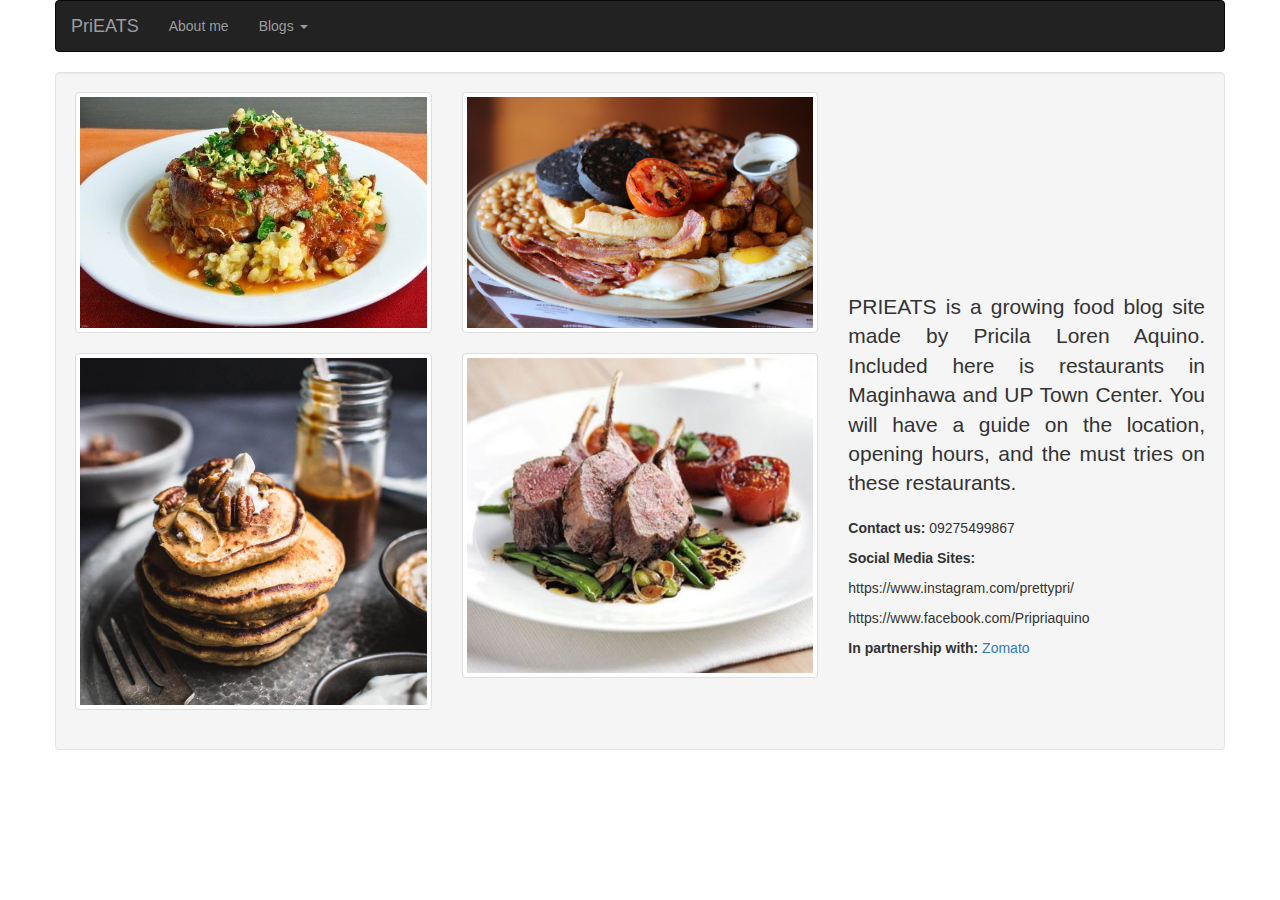
<file: index.html>
<!DOCTYPE HTML>  
<html>
    <head>
        <link rel="stylesheet" type="text/css" href="bootstrap-3.3.7-dist/css/bootstrap.min.css">
        <link rel="stylesheet" type="text/css" href="css/pri.css">
        <script type="text/javascript" src='bootstrap-3.3.7-dist/js/jquery-3.2.1.min.js' defer></script>
        <script type="text/javascript" src='bootstrap-3.3.7-dist/js/bootstrap.min.js' defer></script>
    </head>
    <body>
        <div class="container">
                <div class="row">
                        <nav class="navbar navbar-inverse">
                            <div class="navbar-header">
                                <a class="navbar-brand" href="index.html">PriEATS</a>
                            </div>
                            <ul class="nav navbar-nav">
                                <li><a href="about_me.html">About me <span class="sr-only">(current)</span></a></li>
                                <li class="dropdown">
                                    <a href="#" class="dropdown-toggle" data-toggle="dropdown" role="button" aria-haspopup="true" aria-expanded="false">Blogs <span class="caret"></span></a>
                                    <ul class="dropdown-menu">
                                        <li><a href="restos.html">Restaurants</a></li>
                                        <li><a href="maginhawa.html">Maginhawa</a></li>
                                    </ul>
                                </li>
                            </ul>
                        </nav>
                    </div>
            <div class="row well">
                <div class="row">
                    <div class="col-md-8">
                        <div class="row">
                            <div class="col-md-6">
                                <div class="thumbnail">
                                        <img src="images/landing/image3.jpeg" alt="">
                                </div>
                            </div>
                            <div class="col-md-6">
                                <div class="thumbnail">
                                        <img src="images/landing/image2.jpg" alt="">
                                </div>
                            </div>
                        </div>
                        <div class="row">
                            <div class="col-md-6">
                                <div class="thumbnail">
                                        <img src="images/landing/image5.jpg" alt="">
                                </div>
                            </div>
                            <div class="col-md-6">
                                <div class="thumbnail">
                                        <img src="images/landing/image4.jpg" alt="">
                                </div>
                            </div>
                        </div>
                    </div>
                    <div class="col-md-4">
                        <div class="row">
                            <div class="col-md-12">
                                <p class="text-justify lead description">
                                        PRIEATS is a growing food blog site made by Pricila Loren Aquino. Included here is restaurants in Maginhawa and UP Town Center. You will have a guide on the location, opening hours, and the must tries on these restaurants.   
                                </p>
                            </div>
                        </div>
                        <div class="row">
                            <div class="col-md-12">
                                    <p><strong>Contact us:</strong> 09275499867</p>
                                    <p><strong>Social Media Sites:</strong></p>
                                    <p>https://www.instagram.com/prettypri/</p>
                                    <p>https://www.facebook.com/Pripriaquino</p>
                                    <p><strong>In partnership with:</strong> <a href="https://www.zomato.com/ncr">Zomato</a></p>
                            </div>
                        </div>
                    </div>
                </div>
            </div>
        </div>
    </body>
</html>
</file>
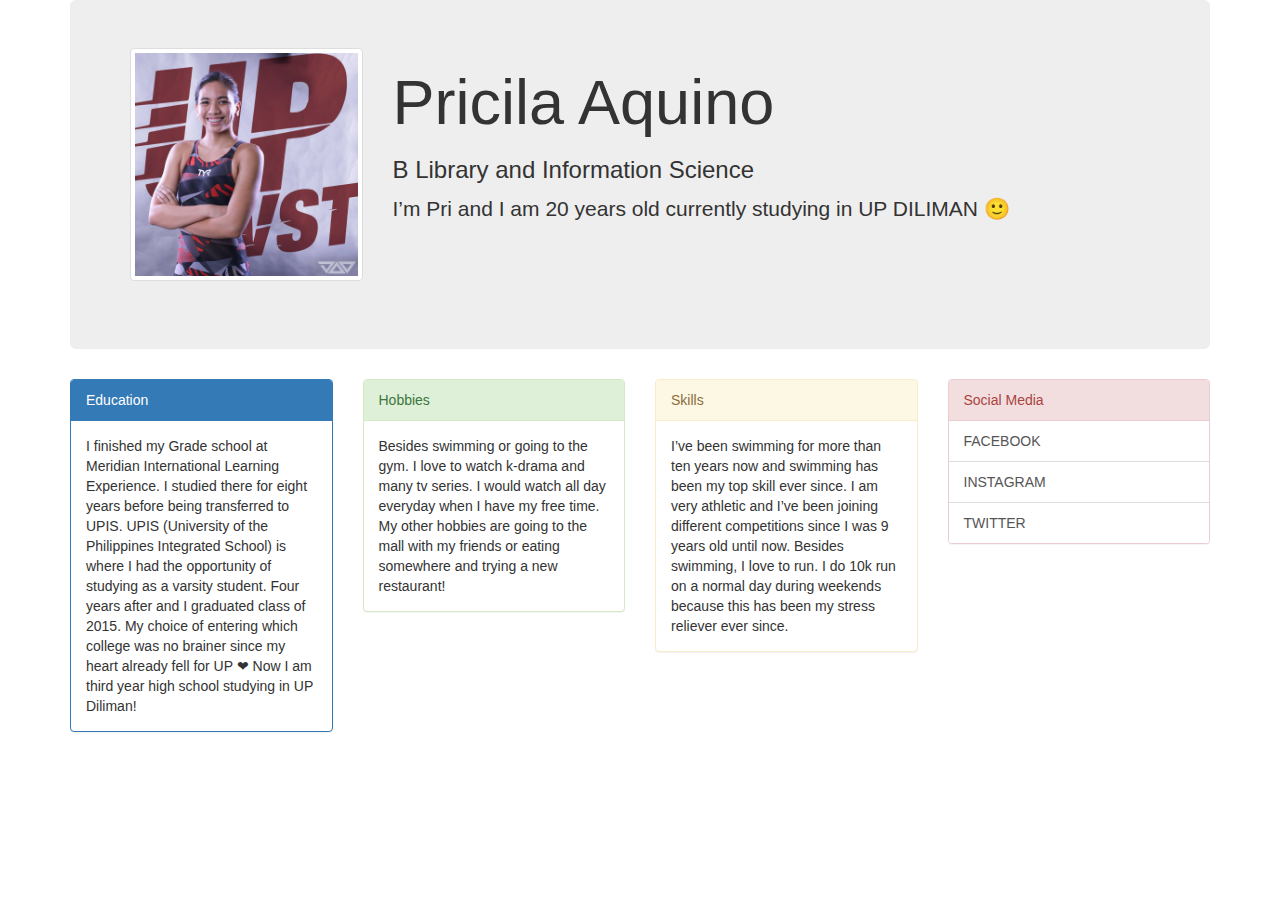
<file: main.html>
<!DOCTYPE HTML>  
<html>
    <head>
        <link rel="stylesheet" type="text/css" href="bootstrap-3.3.7-dist/css/bootstrap.min.css">
    </head>
    <body>
        <div class="container">
            <div class="jumbotron">
                <div class="row">
                        <div class="col-md-3">
                            <a href="#" class="thumbnail">
                                <img src="images/pri.jpg" alt="pri's picture">
                            </a>
                        </div>
                        <div class="col-md-8">
                            <h1>Pricila Aquino</h1>
                            <h3>B Library and Information Science</h3>
                            <p>I’m Pri and I am 20 years old currently studying in UP DILIMAN 🙂 </p>
                        </div>
                </div>
            </div>
            <div class="row">
               <div class="col-md-3">
                    <div class="panel panel-primary">
                            <div class="panel-heading">Education</div>
                            <div class="panel-body">
                                    I finished my Grade school at Meridian International Learning Experience.
                                    I studied there for eight years before being transferred to UPIS.
                                    UPIS (University of the Philippines Integrated School) is where I had the opportunity of studying as a varsity student. 
                                    Four years after and I graduated class of 2015. My choice of entering which college was no brainer since my heart already fell for UP ❤ Now I am third year high school studying in UP Diliman!
                            </div>
                    </div>
               </div>
               <div class="col-md-3">
                    <div class="panel panel-success">
                            <div class="panel-heading">Hobbies</div>
                            <div class="panel-body">
                                    Besides swimming or going to the gym. I love to watch k-drama and many tv series.
                                    I would watch all day everyday when I have my free time.
                                    My other hobbies are going to the mall with my friends or eating somewhere and trying a new restaurant!
                            </div>
                    </div>
               </div>
               <div class="col-md-3">
                    <div class="panel panel-warning">
                            <div class="panel-heading">Skills</div>
                            <div class="panel-body">
                                    I’ve been swimming for more than ten years now and swimming has been my top skill ever since. 
                                    I am very athletic and I’ve been joining different competitions since I was 9 years old until now. 
                                    Besides swimming, I love to run. I do 10k run on a normal day during weekends because this has been my stress reliever ever since.  
                            </div>
                    </div>
               </div>
               <div class="col-md-3">
                    <div class="panel panel-danger">
                        <div class="panel-heading">Social Media</div>
                        <div class="list-group">
                            <a href="https://www.facebook.com/Pripriaquino" class="list-group-item">
                                FACEBOOK
                            </a>
                            <a href="https://www.instagram.com/prettypri/" class="list-group-item">INSTAGRAM</a>
                            <a href="https://twitter.com/SexynPrii" class="list-group-item">TWITTER</a>
                        </div>
                    </div>
               </div>
            </div>
        </div>
    </body>
</html>
</file>
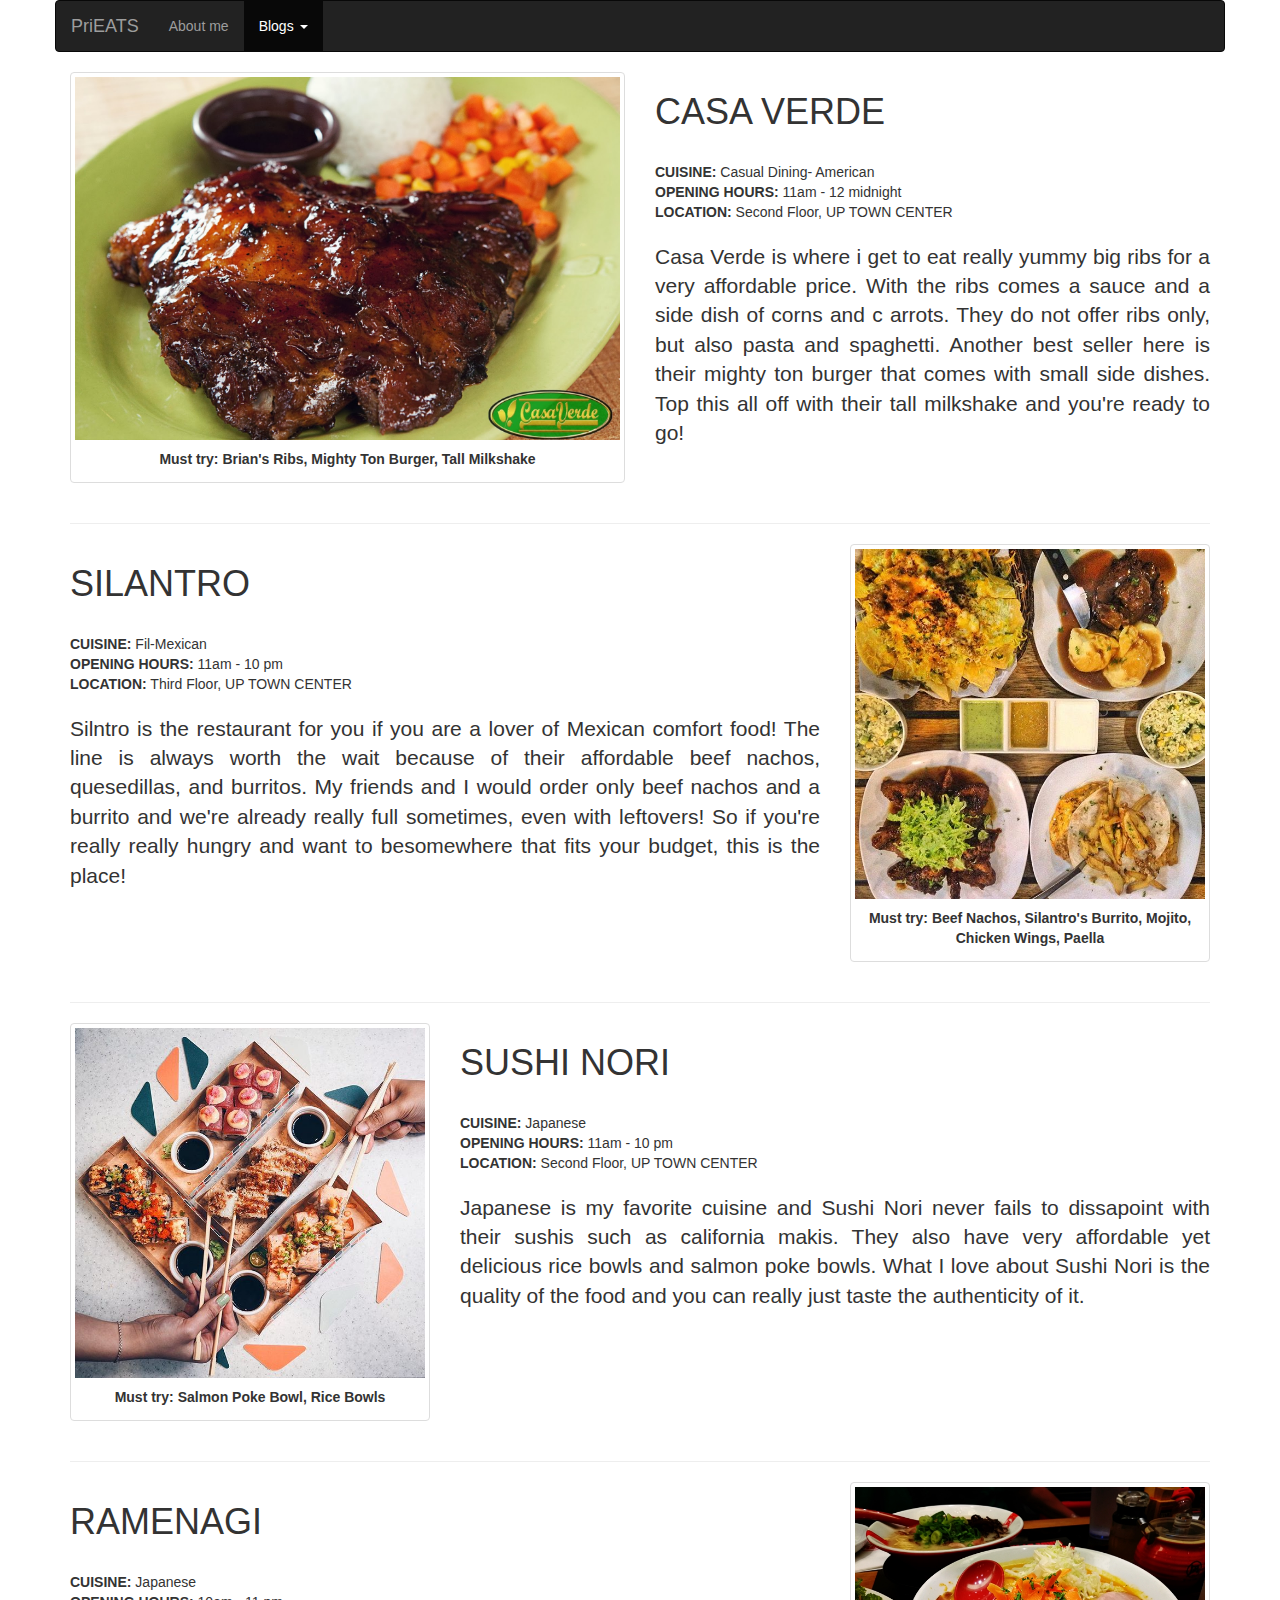
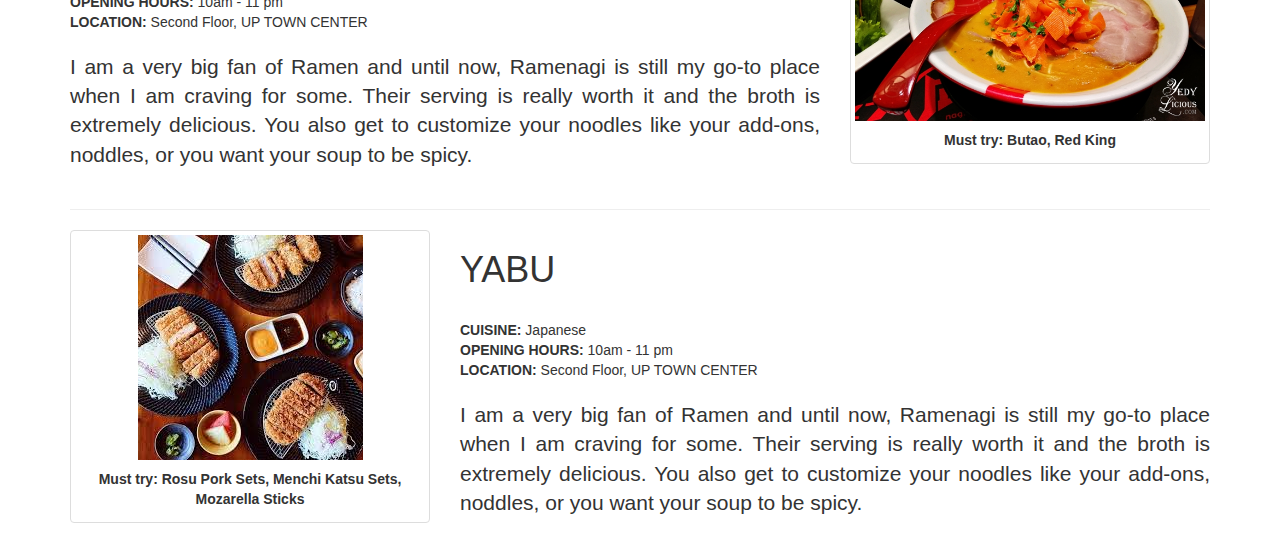
<file: restos.html>
<!DOCTYPE HTML>  
<html>
    <head>
        <link rel="stylesheet" type="text/css" href="bootstrap-3.3.7-dist/css/bootstrap.min.css">
        <script type="text/javascript" src='bootstrap-3.3.7-dist/js/jquery-3.2.1.min.js' defer></script>
        <script type="text/javascript" src='bootstrap-3.3.7-dist/js/bootstrap.min.js' defer></script>
    </head>
    <body>
        <div class="container">
            <div class="row">
                <nav class="navbar navbar-inverse">
                    <div class="navbar-header">
                        <a class="navbar-brand" href="index.html">PriEATS</a>
                    </div>
                    <ul class="nav navbar-nav">
                        <li><a href="about_me.html">About me <span class="sr-only">(current)</span></a></li>
                        
                        <li class="dropdown active">
                            <a href="#" class="dropdown-toggle" data-toggle="dropdown" role="button" aria-haspopup="true" aria-expanded="false">Blogs <span class="caret"></span></a>
                            <ul class="dropdown-menu">
                                <li class="active"><a href="restos.html">Restaurants</a></li>
                                <li><a href="maginhawa.html">Maginhawa</a></li>
                            </ul>
                        </li>
                    </ul>
                </nav>
            </div>
            <div class="row">
                <div class="col-md-6">
                    <div class="thumbnail">
                        <img src="images/resto/casa_verde.jpg" alt="CASA VERDE ">
                        <div class="caption text-center"><strong>Must try: Brian's Ribs, Mighty Ton Burger, Tall Milkshake</strong></div>
                    </div>
                </div>
                <div class="col-md-6">
                    <h1> CASA VERDE </h1>
                    <br>
                    <strong>CUISINE:</strong> Casual Dining- American
                    <br>
                    <strong>OPENING HOURS:</strong> 11am - 12 midnight
                    <br>
                    <strong> LOCATION:</strong> Second Floor, UP TOWN CENTER
                    <br>
                    <br>
                    <p class="lead text-justify">Casa Verde is where i get to eat really yummy big ribs for a very affordable price. With the ribs comes a sauce and a side dish of corns and c arrots. They do not offer ribs only, but also pasta and spaghetti. Another best seller here is their mighty ton burger that comes with small side dishes. Top this all off with their tall milkshake and you're ready to go! </p>
                </div>
            </div>
            <hr>
            <div class="row">
                <div class="col-md-8">
                    <h1>SILANTRO</h1>
                    <br>
                    <strong>CUISINE:</strong> Fil-Mexican
                    <br>
                    <strong>OPENING HOURS:</strong> 11am - 10 pm
                    <br>
                    <strong> LOCATION:</strong> Third Floor, UP TOWN CENTER
                    <br>
                    <br>
                    <p class="lead text-justify">Silntro is the restaurant for you if you are a lover of Mexican comfort food! The line is always worth the wait because of their affordable beef nachos, quesedillas, and burritos. My friends and I would order only beef nachos and a burrito and we're already really full sometimes, even with leftovers! So if you're really really hungry and want to besomewhere that fits your budget, this is the place! </p>
                </div>
                <div class="col-md-4">
                    <div class="thumbnail">
                        <img src="images/resto/silantro.jpg" alt="pri's picture">
                        <div class="caption text-center"><strong>Must try: Beef Nachos, Silantro's Burrito, Mojito, Chicken Wings, Paella</strong></div>
                    </div>
                </div>
            </div>
            <hr>
            <div class="row">
                <div class="col-md-4">
                    <div class="thumbnail">
                        <img src="images/resto/sushi.jpg" alt="pri's picture">
                        <div class="caption text-center"><strong>Must try: Salmon Poke Bowl, Rice Bowls</strong></div>
                    </div>
                </div>
                <div class="col-md-8">
                    <h1>SUSHI NORI</h1>
                    <br>
                    <strong>CUISINE:</strong> Japanese
                    <br>
                    <strong>OPENING HOURS:</strong> 11am - 10 pm
                    <br>
                    <strong> LOCATION:</strong> Second Floor, UP TOWN CENTER
                    <br>
                    <br>
                    <p class="lead text-justify">Japanese is my favorite cuisine and Sushi Nori never fails to dissapoint with their sushis such as california makis. They also have very affordable yet delicious rice bowls and salmon poke bowls. What I love about Sushi Nori is the quality of the food and you can really just taste the authenticity of it.</p>
                </div>
            </div>
                    <hr>
            <div class="row">
                <div class="col-md-8">
                    <h1>RAMENAGI</h1>
                    <br>
                    <strong>CUISINE:</strong> Japanese
                    <br>
                    <strong>OPENING HOURS:</strong> 10am - 11 pm
                    <br>
                    <strong> LOCATION:</strong> Second Floor, UP TOWN CENTER
                    <br>
                    <br>
                    <p class="lead text-justify">I am a very big fan of Ramen and until now, Ramenagi is still my go-to place when I am craving for some. Their serving is really worth it and the broth is extremely delicious. You also get to customize your noodles like your add-ons, noddles, or you want your soup to be spicy.  </p>
                </div>
                <div class="col-md-4">
                    <div class="thumbnail">
                        <img src="images/resto/ramen.jpg" alt="pri's picture">
                        <div class="caption text-center"><strong>Must try: Butao, Red King</strong></div>
                    </div>
                </div>
            </div>
                <hr>
            <div class="row">
                <div class="col-md-4">
                    <div class="thumbnail">
                        <img src="images/resto/yabu.jpeg" alt="pri's picture">
                        <div class="caption text-center"><strong>Must try: Rosu Pork Sets, Menchi Katsu Sets, Mozarella Sticks</strong></div>
                    </div>
                </div>
                <div class="col-md-8">
                    <h1>YABU</h1>
                    <br>
                    <strong>CUISINE:</strong> Japanese
                    <br>
                    <strong>OPENING HOURS:</strong> 10am - 11 pm
                    <br>
                    <strong> LOCATION:</strong> Second Floor, UP TOWN CENTER
                    <br>
                    <br>
                    <p class="lead text-justify">I am a very big fan of Ramen and until now, Ramenagi is still my go-to place when I am craving for some. Their serving is really worth it and the broth is extremely delicious. You also get to customize your noodles like your add-ons, noddles, or you want your soup to be spicy.  </p>
                </div>
            </div>
        </div>        
    </body>
</html>
</file>
<file: css/pri.css>
.description {
    margin-top: 200px;
}
</file>
